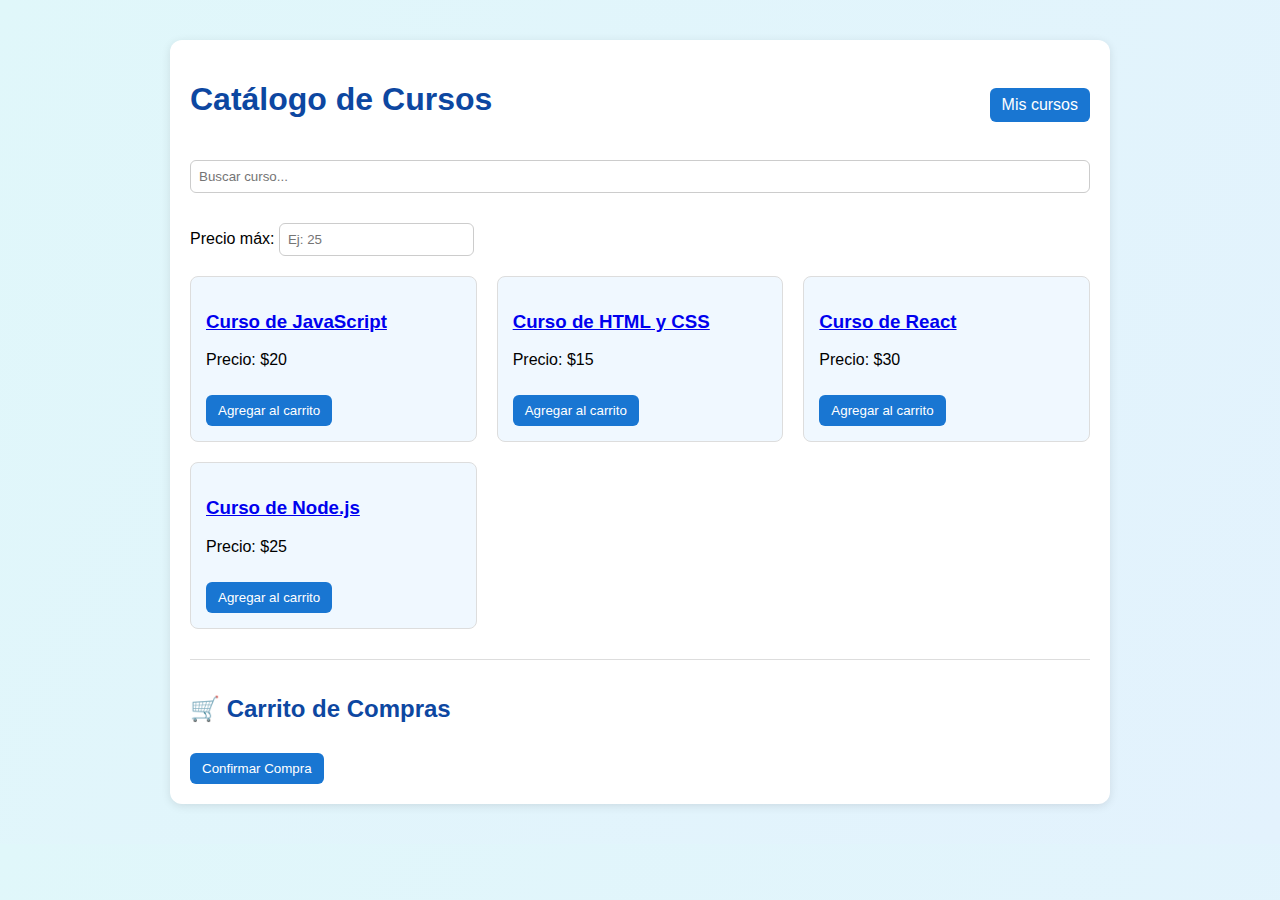
<file: ProyectGrupoE/code/index.html>
<!DOCTYPE html>
<html lang="es">
<head>
  <meta charset="UTF-8">
  <title>Compra de Cursos</title>
  <link rel="stylesheet" href="style.css">
</head>
<body>
  <div class="container">
    <header>
      <h1>Catálogo de Cursos</h1>
      <a href="mis-cursos.html" class="btn-secundario">Mis cursos</a>
    </header>

    <div id="filtros">
      <input type="text" id="buscar" placeholder="Buscar curso..." />
      <label>
        Precio máx:
        <input type="number" id="filtro-precio" min="0" placeholder="Ej: 25" />
      </label>
    </div>
   
    <div id="cursos" class="grid"></div>

    <div class="seccion-carrito">
      <h2>🛒 Carrito de Compras</h2>
      <ul id="carrito"></ul>
      <p id="total"></p>
      <button id="comprar">Confirmar Compra</button>
    </div>
  </div>

  <script src="script.js"></script>
</body>
</html>
</file>
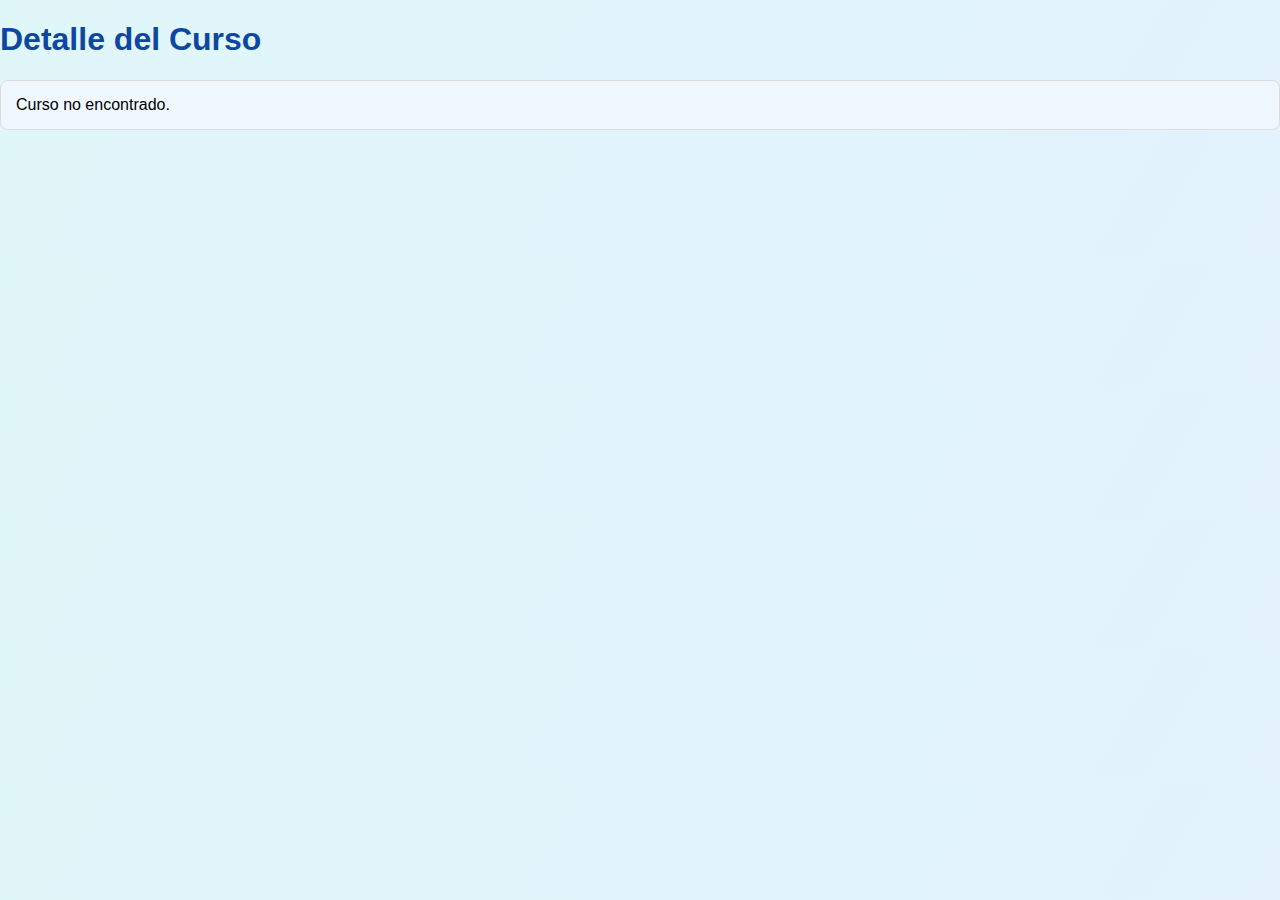
<file: ProyectGrupoE/code/detalleCurso.html>
<!DOCTYPE html>
<html lang="es">
<head>
  <meta charset="UTF-8" />
  <meta name="viewport" content="width=device-width, initial-scale=1.0"/>
  <title>Detalle del Curso</title>
  <link rel="stylesheet" href="style.css" />
</head>
<body>
  <h1>Detalle del Curso</h1>
  <div id="curso-detalle" class="card"></div>

  <script>
    // Lista de cursos con descripción
    const cursos = [
      { id: 1, nombre: "Curso de JavaScript", precio: 20, nivel: "Intermedio", descripcion: "Aprende JS desde lo esencial hasta funciones avanzadas." },
      { id: 2, nombre: "Curso de HTML y CSS", precio: 15, nivel: "Básico", descripcion: "Domina la creación de sitios web con HTML5 y CSS3." },
      { id: 3, nombre: "Curso de React", precio: 30, nivel: "Avanzado", descripcion: "Construye interfaces modernas con React y hooks." },
      { id: 4, nombre: "Curso de Node.js", precio: 25, nivel: "Intermedio", descripcion: "Crea APIs backend con Node.js y Express." }
    ];

    // Obtener el ID del curso desde la URL
    const params = new URLSearchParams(window.location.search);
    const idCurso = parseInt(params.get("id"));

    // Buscar el curso por su ID
    const curso = cursos.find(c => c.id === idCurso);

    const contenedor = document.getElementById("curso-detalle");

    // Mostrar información del curso
    if (curso) {
      contenedor.innerHTML = `
        <h2>${curso.nombre}</h2>
        <p><strong>Precio:</strong> $${curso.precio}</p>
        <p><strong>Nivel:</strong> ${curso.nivel}</p>
        <p>${curso.descripcion}</p>
        <button onclick="agregarAlCarrito(${curso.id})">Agregar al carrito</button>
      `;
    } else {
      // Mostrar mensaje si no se encuentra el curso
      contenedor.textContent = "Curso no encontrado.";
    }

    // Agregar curso al carrito
    function agregarAlCarrito(id) {
      const curso = cursos.find(c => c.id === id);
      const carrito = JSON.parse(localStorage.getItem("carrito")) || [];
      if (!carrito.some(c => c.id === id)) {
        carrito.push(curso);
        localStorage.setItem("carrito", JSON.stringify(carrito));
        alert("Curso agregado al carrito.");
      } else {
        alert("Este curso ya está en el carrito.");
      }
    }
  </script>
</body>
</html>
</file>
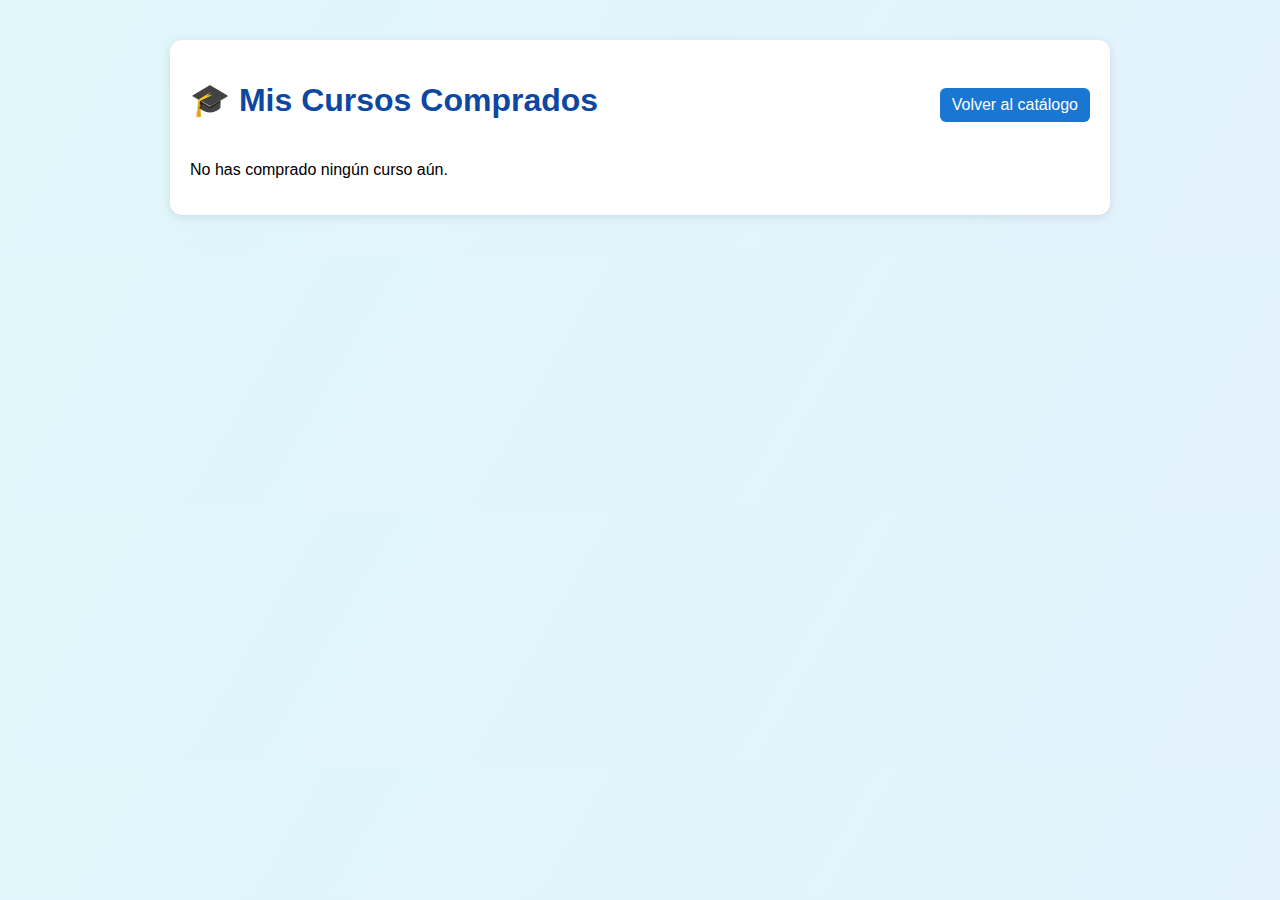
<file: ProyectGrupoE/code/mis-cursos.html>
<!DOCTYPE html>
<html lang="es">
<head>
  <meta charset="UTF-8">
  <title>Mis Cursos</title>
  <link rel="stylesheet" href="style.css">
</head>
<body>
  <div class="container">
    <header>
      <h1>🎓 Mis Cursos Comprados</h1>
      <a href="index.html" class="btn-secundario">Volver al catálogo</a>
    </header>

    <ul id="lista-mis-cursos"></ul>
  </div>

  <script>
    const lista = document.getElementById("lista-mis-cursos");
    const cursos = JSON.parse(localStorage.getItem("comprados")) || [];

    if (cursos.length === 0) {
      lista.innerHTML = "<p>No has comprado ningún curso aún.</p>";
    } else {
      cursos.forEach(curso => {
        const li = document.createElement("li");
        li.textContent = `${curso.nombre} - $${curso.precio} (Comprado el ${curso.fecha || "fecha desconocida"})`;
        lista.appendChild(li);
      });
    }
  </script>
</body>
</html>
</file>
<file: ProyectGrupoE/code/style.css>
body {
  font-family: 'Segoe UI', sans-serif;
  background: linear-gradient(120deg, #e0f7fa, #e3f2fd);
  margin: 0;
  padding: 0;
}

.container {
  max-width: 900px;
  margin: 40px auto;
  padding: 20px;
  background-color: #ffffff;
  border-radius: 12px;
  box-shadow: 0 2px 10px rgba(0,0,0,0.1);
}

header {
  display: flex;
  justify-content: space-between;
  align-items: center;
  margin-bottom: 20px;
}

h1, h2 {
  color: #0d47a1;
}

.grid {
  display: grid;
  grid-template-columns: repeat(auto-fit, minmax(250px, 1fr));
  gap: 20px;
  margin-bottom: 30px;
}

.card {
  border: 1px solid #ddd;
  padding: 15px;
  border-radius: 8px;
  background-color: #f0f8ff;
  transition: transform 0.2s;
}

.card:hover {
  transform: translateY(-3px);
}

button, .btn-secundario {
  padding: 8px 12px;
  border: none;
  border-radius: 6px;
  background-color: #1976d2;
  color: white;
  cursor: pointer;
  margin-top: 10px;
  text-decoration: none;
  display: inline-block;
}

button:hover, .btn-secundario:hover {
  background-color: #0d47a1;
}

ul {
  list-style: none;
  padding: 0;
}

li {
  margin-bottom: 8px;
  display: flex;
  justify-content: space-between;
  align-items: center;
}

.seccion-carrito {
  margin-top: 30px;
  padding-top: 15px;
  border-top: 1px solid #ddd;
}

#total {
  font-weight: bold;
  margin: 10px 0;
}

#buscar {
  width: 100%;
  padding: 10px;
  margin-bottom: 20px;
  border: 1px solid #ccc;
  border-radius: 6px;
}

#filtros {
  display: flex;
  flex-wrap: wrap;
  gap: 10px;
  margin-bottom: 20px;
  align-items: center;
}

#filtros input,
#filtros select {
  padding: 8px;
  border-radius: 6px;
  border: 1px solid #ccc;
}
</file>
